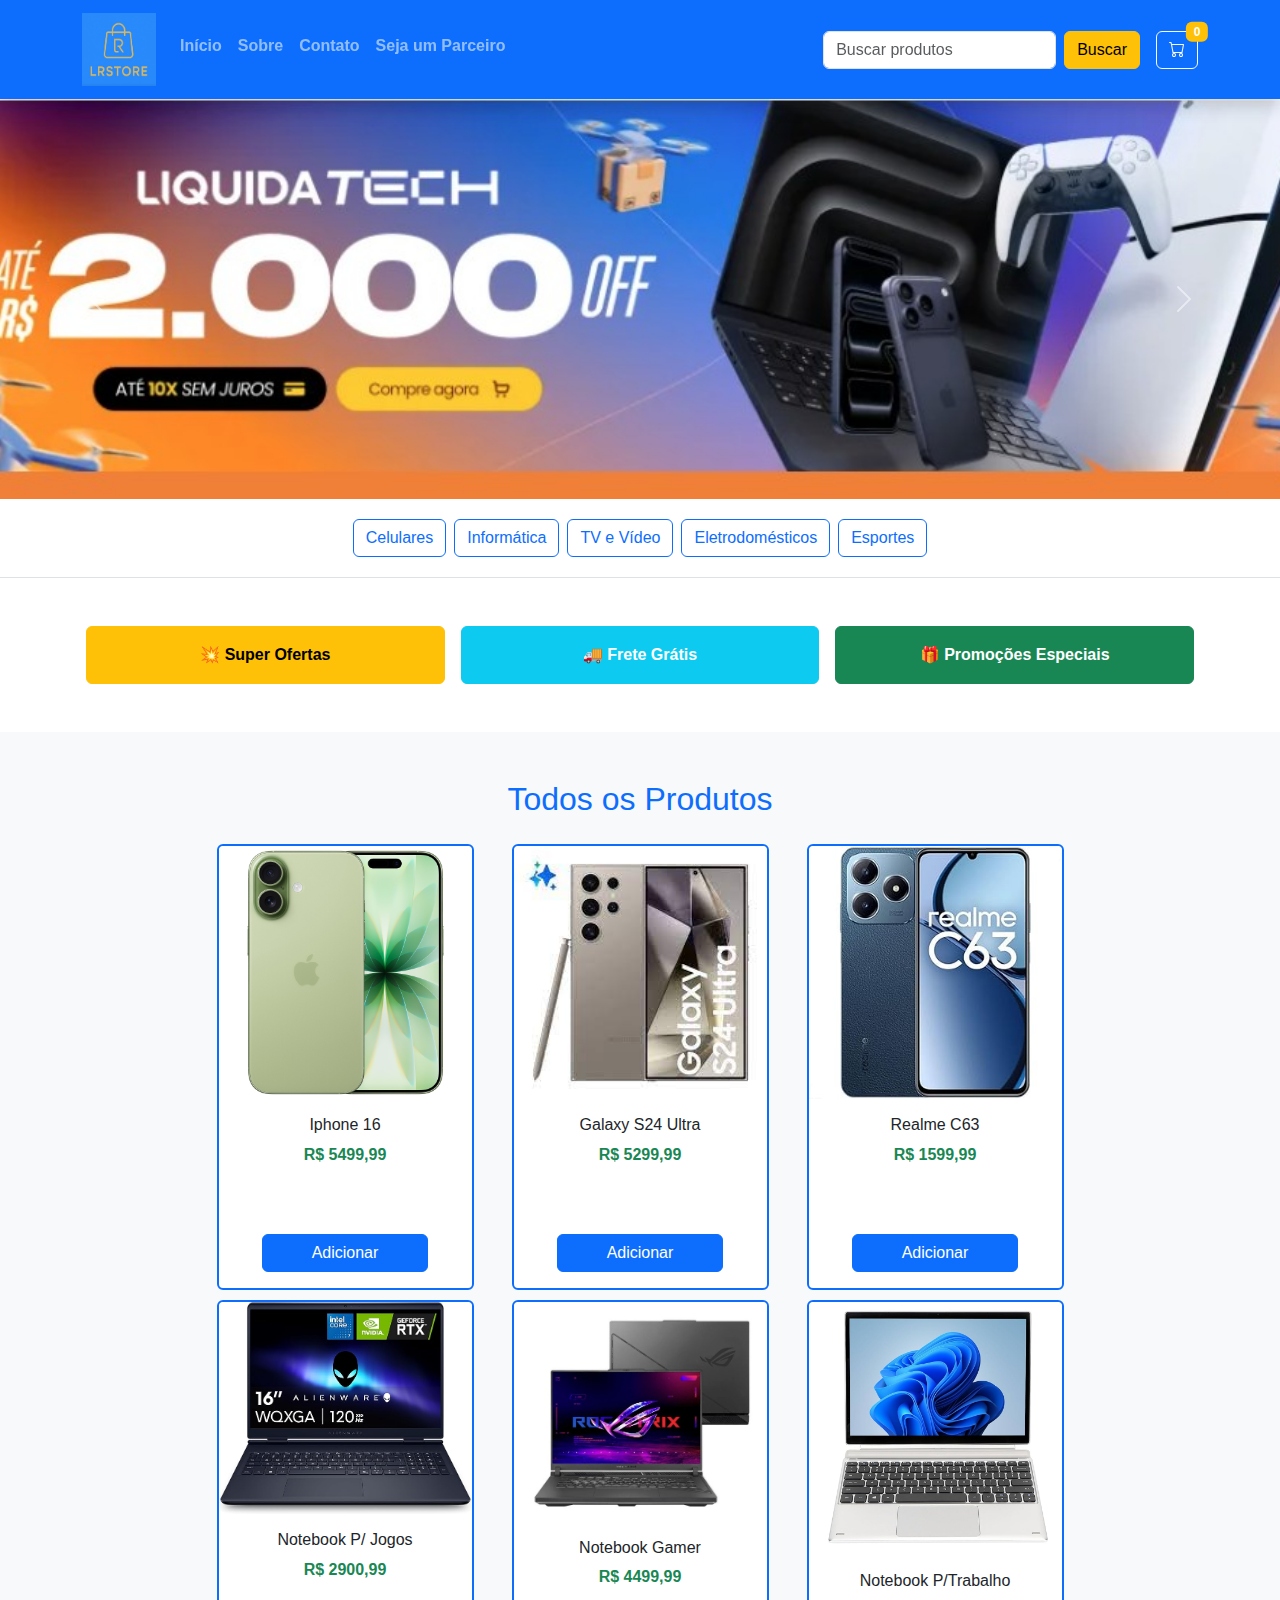
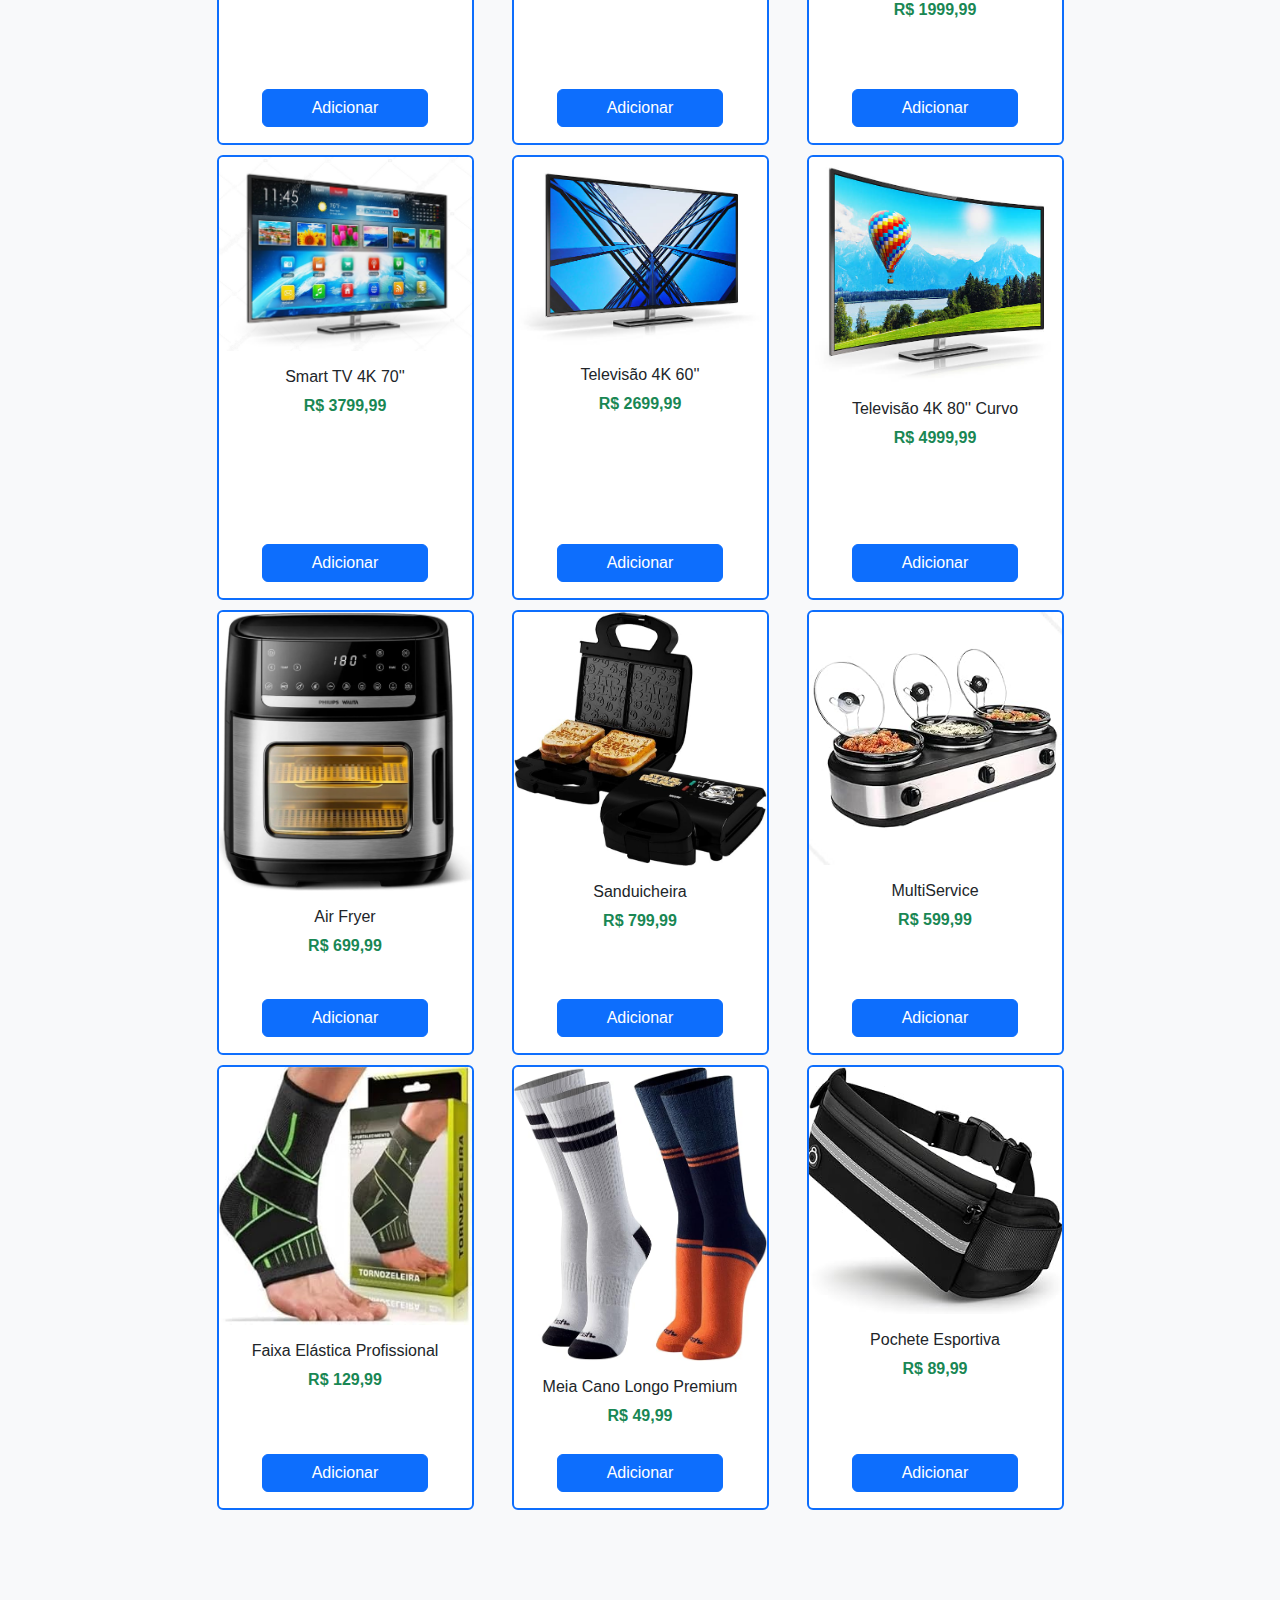
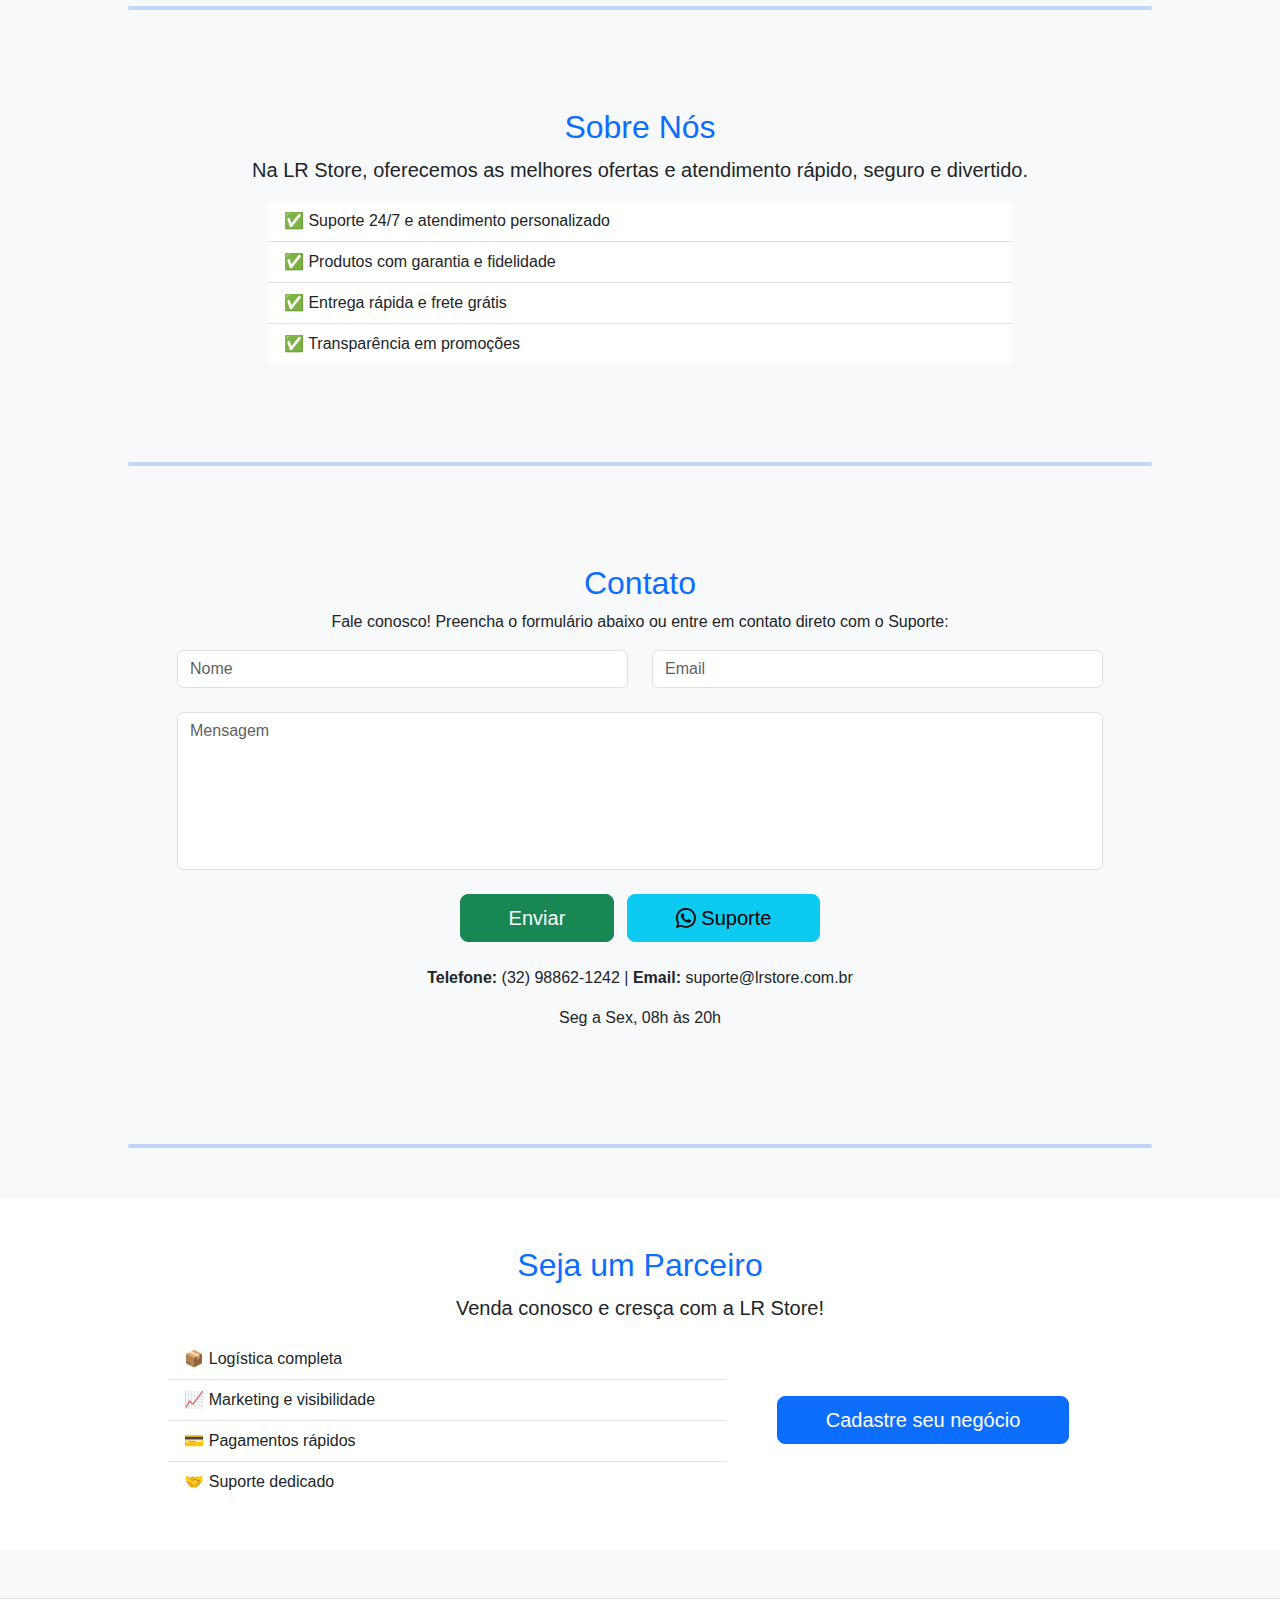
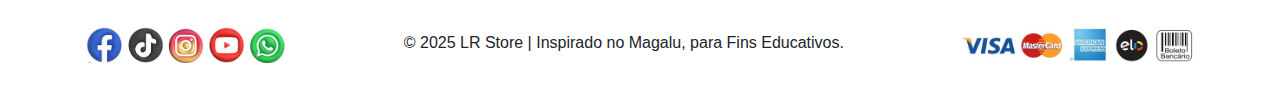
<file: index.html>
<!DOCTYPE html>
<html lang="pt-BR">
<head>
<meta charset="UTF-8">
<meta name="viewport" content="width=device-width, initial-scale=1.0">
<title>Luan e Rodrigo | LR Store</title>
<link href="https://cdn.jsdelivr.net/npm/bootstrap@5.3.8/dist/css/bootstrap.min.css" rel="stylesheet">
<link href="https://cdn.jsdelivr.net/npm/bootstrap-icons@1.10.5/font/bootstrap-icons.css" rel="stylesheet">
<style>
body { font-family: 'Segoe UI', sans-serif; background-color: #f8f9fa; }
textarea { resize: none; }
.navbar-brand img { height: 73px; width: 74px; }
.carousel-item img { height: 400px; object-fit: cover; width: 100%; }
.card-img-top { width: 100%; height: 300px; object-fit: cover; margin: 0 auto; display: block; }
.card:hover { transform: translateY(-5px); transition: .3s; }
.btn-category { transition: .3s; }
.btn-category:hover { transform: scale(1.05); }
footer a:hover { text-decoration: underline; }
.card { margin: 2px; width: 300px; }
.row.g-custom { gap: 10px; }
hr.divisor { border: 2px solid #0d6efd; width: 80%; margin: 50px auto; border-radius: 2px; }
.card-body { display: flex; flex-direction: column; justify-content: space-between; height: 100%; }
.btn-card { margin-top: auto; align-self: center; }
.card-body h6, .card-body p { text-align: center; }
#carrinhoDropdown { width: 350px; max-height: 400px; overflow-y: auto; }

@media (max-width: 768px) {
  .card { width: 100%; margin-bottom: 15px; }
  .carousel-item img { height: 250px; }
  .btn-category { width: 100%; margin-bottom: 10px; }
  .row.g-custom { gap: 5px; }
  #carrinhoDropdown { width: 90vw; max-height: 300px; }
  .navbar-brand img { height: 50px; width: 50px; }
}
@media (max-width: 576px) {
  .carousel-item img { height: 200px; }
  #tituloLista { font-size: 1.2rem; }
  .card-body h6 { font-size: 0.9rem; }
  .card-body p { font-size: 0.85rem; }
  .btn-card { width: 90%; }
  #formContato input, #formContato textarea { font-size: 0.9rem; }
  .btn-category { font-size: 0.85rem; }
}
</style>
</head>
<body>

<!-- NAVBAR -->
<nav class="navbar navbar-expand-lg navbar-dark bg-primary sticky-top shadow">
<div class="container">
<a class="navbar-brand" href="#" onclick="mostrarProdutos('todos')">
<img src="img/logo.jpeg">
</a>
<button class="navbar-toggler" data-bs-toggle="collapse" data-bs-target="#menuTopo"><span class="navbar-toggler-icon"></span></button>
<div class="collapse navbar-collapse" id="menuTopo">
<ul class="navbar-nav me-auto mb-2">
<li class="nav-item"><a class="nav-link fw-bold" href="#" onclick="mostrarProdutos('todos')">Início</a></li>
<li class="nav-item"><a class="nav-link fw-bold" href="#sobre">Sobre</a></li>
<li class="nav-item"><a class="nav-link fw-bold" href="#contato">Contato</a></li>
<li class="nav-item"><a class="nav-link fw-bold" href="#parceiros">Seja um Parceiro</a></li>
</ul>
<form class="d-flex ms-auto" id="formBusca">
<input id="campoBusca" class="form-control me-2" type="search" placeholder="Buscar produtos">
<button class="btn btn-warning">Buscar</button>
</form>
<div class="dropdown ms-3">
<button class="btn btn-outline-light position-relative" data-bs-toggle="dropdown">
<i class="bi bi-cart"></i>
<span class="position-absolute top-0 start-100 translate-middle badge bg-warning" id="cartCount">0</span>
</button>
<div class="dropdown-menu dropdown-menu-end p-3" id="carrinhoDropdown"></div>
</div>
</div>
</div>
</nav>

<!-- CARROSSEL -->
<div id="carouselBanners" class="carousel slide" data-bs-ride="carousel" data-bs-interval="3000">
<div class="carousel-inner">
<div class="carousel-item active"><img src="img/bn1.jpg" class="d-block w-100"></div>
<div class="carousel-item"><img src="img/bn2.jpg" class="d-block w-100"></div>
<div class="carousel-item"><img src="img/bn3.jpg" class="d-block w-100"></div>
</div>
<button class="carousel-control-prev" data-bs-target="#carouselBanners" data-bs-slide="prev"><span class="carousel-control-prev-icon"></span></button>
<button class="carousel-control-next" data-bs-target="#carouselBanners" data-bs-slide="next"><span class="carousel-control-next-icon"></span></button>
</div>

<!-- CATEGORIAS -->
<div class="bg-white border-bottom shadow-sm">
<div class="container">
<ul class="nav justify-content-center flex-wrap py-3">
<li class="nav-item"><a class="btn btn-outline-primary btn-category m-1" href="#" onclick="mostrarProdutos('celulares')">Celulares</a></li>
<li class="nav-item"><a class="btn btn-outline-primary btn-category m-1" href="#" onclick="mostrarProdutos('informatica')">Informática</a></li>
<li class="nav-item"><a class="btn btn-outline-primary btn-category m-1" href="#" onclick="mostrarProdutos('tv')">TV e Vídeo</a></li>
<li class="nav-item"><a class="btn btn-outline-primary btn-category m-1" href="#" onclick="mostrarProdutos('eletro')">Eletrodomésticos</a></li>
<li class="nav-item"><a class="btn btn-outline-primary btn-category m-1" href="#" onclick="mostrarProdutos('esportes')">Esportes</a></li>
</ul>
</div>
</div>

<!-- ABAS DESTAQUE -->
<section class="py-5 bg-white text-center">
<div class="container row g-3 mx-auto">
<div class="col-md-4"><button class="btn btn-warning w-100 py-3 fw-bold" onclick="mostrarProdutos('ofertas')">💥 Super Ofertas</button></div>
<div class="col-md-4"><button class="btn btn-info w-100 py-3 fw-bold text-white" onclick="mostrarProdutos('frete')">🚚 Frete Grátis</button></div>
<div class="col-md-4"><button class="btn btn-success w-100 py-3 fw-bold" onclick="mostrarProdutos('promocoes')">🎁 Promoções Especiais</button></div>
</div>
</section>

<!-- PRODUTOS -->
<section class="py-5">
<div class="container">
<h2 class="text-center text-primary mb-4" id="tituloLista">Todos os Produtos</h2>
<div class="row g-custom justify-content-center" id="listaProdutos"></div>
</div>
</section>

<hr class="divisor">

<!-- SOBRE -->
<section id="sobre" class="bg-light py-5 text-center">
<div class="container">
<h2 class="text-primary">Sobre Nós</h2>
<p class="lead">Na LR Store, oferecemos as melhores ofertas e atendimento rápido, seguro e divertido.</p>
<ul class="list-group list-group-flush col-md-8 mx-auto text-start">
<li class="list-group-item">✅ Suporte 24/7 e atendimento personalizado</li>
<li class="list-group-item">✅ Produtos com garantia e fidelidade</li>
<li class="list-group-item">✅ Entrega rápida e frete grátis</li>
<li class="list-group-item">✅ Transparência em promoções</li>
</ul>
</div>
</section>

<hr class="divisor">

<!-- CONTATO -->
<section id="contato" class="bg-light py-5 text-center">
<div class="container">
<h2 class="text-primary">Contato</h2>
<p>Fale conosco! Preencha o formulário abaixo ou entre em contato direto com o Suporte:</p>
<form class="row g-4 justify-content-center" id="formContato">
<div class="col-md-5"><input type="text" class="form-control" placeholder="Nome" required></div>
<div class="col-md-5"><input type="email" class="form-control" placeholder="Email" required></div>
<div class="col-10"><textarea class="form-control" rows="6" placeholder="Mensagem" required></textarea></div>
<div class="col-10">
<button type="submit" class="btn btn-success btn-lg px-5">Enviar</button>
<a href="https://wa.me/5532988621242" target="_blank" class="btn btn-info btn-lg px-5 ms-2"><i class="bi bi-whatsapp"></i> Suporte</a>
</div>
</form>
<div class="mt-4">
<p><strong>Telefone:</strong> (32) 98862-1242 | <strong>Email:</strong> suporte@lrstore.com.br</p>
<p>Seg a Sex, 08h às 20h</p>
</div>
</div>
</section>

<hr class="divisor">

<!-- PARCEIROS -->
<section id="parceiros" class="bg-white py-5 text-center">
<div class="container">
<h2 class="text-primary">Seja um Parceiro</h2>
<p class="lead">Venda conosco e cresça com a LR Store!</p>
<div class="row justify-content-center g-3">
<ul class="list-group list-group-flush col-md-6 text-start">
<li class="list-group-item">📦 Logística completa</li>
<li class="list-group-item">📈 Marketing e visibilidade</li>
<li class="list-group-item">💳 Pagamentos rápidos</li>
<li class="list-group-item">🤝 Suporte dedicado</li>
</ul>
<div class="col-md-4 d-flex align-items-center justify-content-center">
<button class="btn btn-primary btn-lg px-5">Cadastre seu negócio</button>
</div>
</div>
</div>
</section>

<!-- RODAPÉ -->
<footer class="bg-white text-dark py-4 mt-5 border-top">
<div class="container d-flex justify-content-between align-items-center">
<img src="img/rs.jpg" height="40">
<p class="mb-0 flex-fill text-center">© 2025 LR Store | Inspirado no Magalu, para Fins Educativos.</p>
<img src="img/fr.jpg" height="40">
</div>
</footer>

<script src="https://cdn.jsdelivr.net/npm/bootstrap@5.3.8/dist/js/bootstrap.bundle.min.js"></script>
<script>
const produtos = [
  {nome:"Iphone 16", preco:5499.99, tipo:"ofertas", categoria:"celulares", img:"ip2.jpg"},
  {nome:"Galaxy S24 Ultra", preco:5299.99, tipo:"ofertas", categoria:"celulares", img:"o.jpg"},
  {nome:"Realme C63", preco:1599.99, tipo:"frete", categoria:"celulares", img:"cel4.jpg"},
  {nome:"Notebook P/ Jogos", preco:2900.99, tipo:"promocoes", categoria:"informatica", img:"note.jpg"},
  {nome:"Notebook Gamer", preco:4499.99, tipo:"promocoes", categoria:"informatica", img:"note2.jpg"},
  {nome:"Notebook P/Trabalho", preco:1999.99, tipo:"promocoes", categoria:"informatica", img:"note3.jpg"},
  {nome:"Smart TV 4K 70''", preco:3799.99, tipo:"ofertas", categoria:"tv", img:"tv2.jpg"},
  {nome:"Televisão 4K 60''", preco:2699.99, tipo:"ofertas", categoria:"tv", img:"tv3.jpg"},
  {nome:"Televisão 4K 80'' Curvo", preco:4999.99, tipo:"ofertas", categoria:"tv", img:"tv.jpg"},
  {nome:"Air Fryer", preco:699.99, tipo:"promocoes", categoria:"eletro", img:"airfryer.jpg"},
  {nome:"Sanduicheira", preco:799.99, tipo:"promocoes", categoria:"eletro", img:"mst.jpg"},
  {nome:"MultiService", preco:599.99, tipo:"ofertas", categoria:"eletro", img:"maq2.jpg"},
  {nome:"Faixa Elástica Profissional", preco:129.99, tipo:"frete", categoria:"esportes", img:"1.jpg"}, 
  {nome:"Meia Cano Longo Premium", preco:49.99, tipo:"frete", categoria:"esportes", img:"4.jpg"},  
  {nome:"Pochete Esportiva", preco:89.99, tipo:"frete", categoria:"esportes", img:"6.jpg"},
];

const nomesCategorias = { celulares:"Celulares", informatica:"Informática", tv:"TV e Vídeo", eletro:"Eletrodomésticos", esportes:"Esportes" };
   let carrinho = [];

function mostrarProdutos(filtro){
   const lista = document.getElementById("listaProdutos");
   const titulo = document.getElementById("tituloLista");
   let filtrados = produtos;

  if(filtro !== "todos"){
    const tipos = {ofertas:"💥 Super Ofertas", frete:"🚚 Frete Grátis", promocoes:"🎁 Promoções Especiais"};
    if(tipos[filtro]){ filtrados = produtos.filter(p=>p.tipo===filtro); titulo.textContent = tipos[filtro]; }
    else { filtrados = produtos.filter(p=>p.categoria===filtro); titulo.textContent = nomesCategorias[filtro]; }
  } else titulo.textContent = "Todos os Produtos";

  lista.innerHTML = filtrados.length ? filtrados.map((p,i)=>`
    <div class="col-md-3 col-6 d-flex align-items-stretch">
    <div class="card h-100 text-center border-2 border-primary">
    <img src="img/${p.img}" class="card-img-top">
    <div class="card-body">
    <h6>${p.nome}</h6>
    <p class="text-success fw-bold">R$ ${p.preco.toFixed(2).replace('.',',')}</p>
    <button class="btn btn-primary btn-card w-75" onclick="adicionarCarrinho(${i})">Adicionar</button>
    </div>
    </div>
    </div>
  `).join('') : "<p class='text-center text-muted'>Nenhum produto encontrado.</p>";
}

function adicionarCarrinho(index){
  const item = produtos[index];
  carrinho.push(item);
  atualizarCarrinho();
}

function atualizarCarrinho(){
   const dropdown = document.getElementById("carrinhoDropdown");
   const total = carrinho.reduce((s,p)=>s+p.preco,0);
  document.getElementById("cartCount").textContent = carrinho.length;

  if(carrinho.length===0){
    dropdown.innerHTML = "<p class='text-center text-muted'>Carrinho vazio</p>";
    return;
  }

  dropdown.innerHTML = `
    <div class="mb-2" style="max-height:200px;overflow:auto;">
    ${carrinho.map((p,i)=>`
    <div class="d-flex justify-content-between align-items-center border-bottom py-1">
    <small>${p.nome}</small>
    <small>R$ ${p.preco.toFixed(2).replace('.',',')}</small>
    <button class="btn btn-sm btn-danger" onclick="removerCarrinho(${i})">&times;</button>
    </div>
    `).join('')}
    </div>
    <p class="fw-bold text-center">Total: R$ ${total.toFixed(2).replace('.',',')}</p>
    <button class="btn btn-success w-100" onclick="abrirCheckout()">Finalizar Compra</button>`;
}

function removerCarrinho(i){
  carrinho.splice(i,1);
  atualizarCarrinho();
}

function abrirCheckout(){
  if(carrinho.length === 0){
  alert("Seu carrinho está vazio!");
  return;
  }
  localStorage.setItem('carrinhoLRStore', JSON.stringify(carrinho));
  window.location.href = 'checkout.html';
}

mostrarProdutos('todos');
</script>
</body>
</html>
</file>
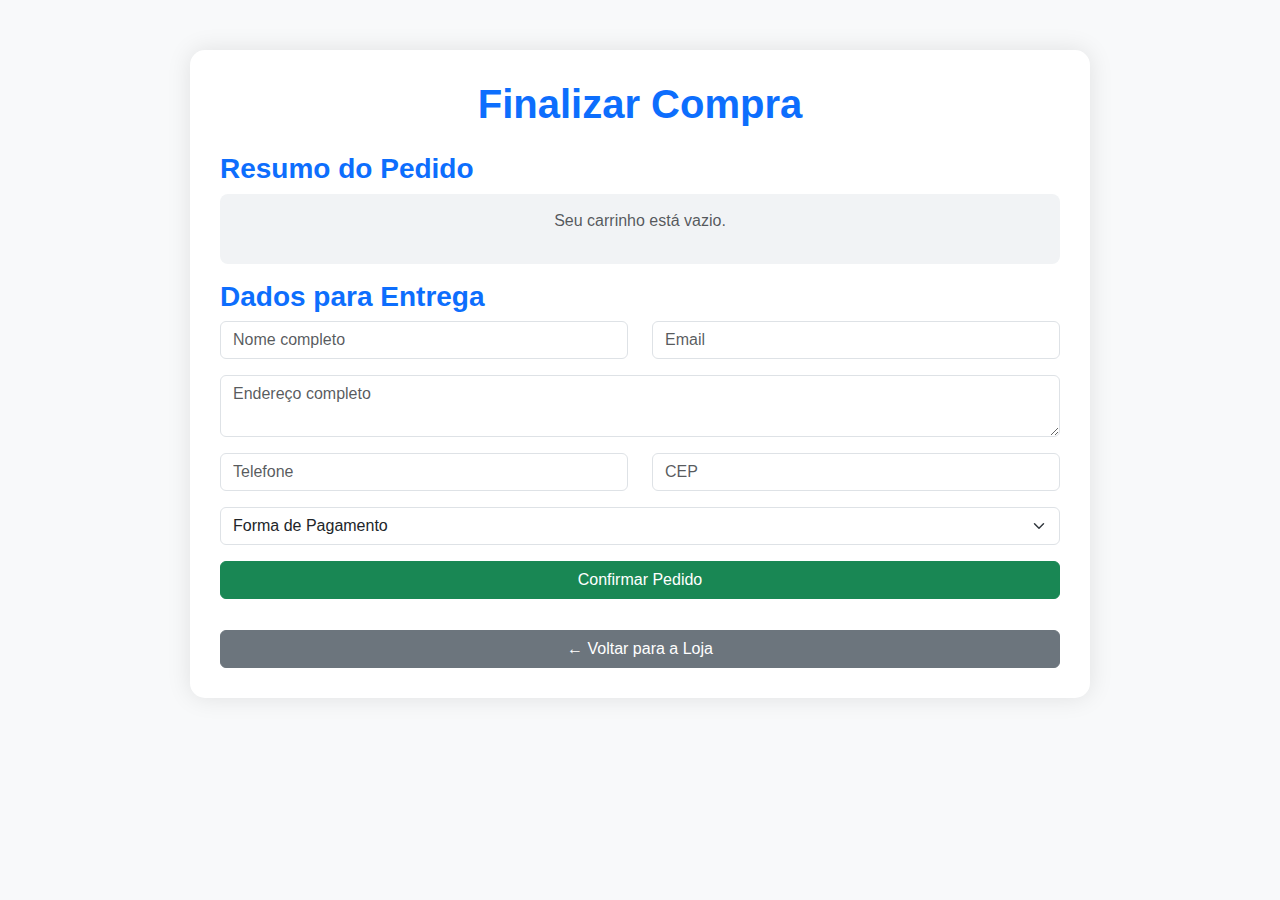
<file: checkout.html>
<!DOCTYPE html>
<html lang="pt-BR">
<head>
<meta charset="UTF-8">
<meta name="viewport" content="width=device-width, initial-scale=1.0">
<title>Finalizar Compra - LR Store</title>
<link href="https://cdn.jsdelivr.net/npm/bootstrap@5.3.8/dist/css/bootstrap.min.css" rel="stylesheet">
<style>
body { background-color: #f8f9fa; font-family: 'Segoe UI', sans-serif; }
.checkout-container {
max-width: 900px; margin: 50px auto; background: #fff;
padding: 30px; border-radius: 15px; box-shadow: 0 0 25px rgba(0,0,0,0.1);
}
h1,h3 { color: #0d6efd; font-weight: bold; }
#resumoPedido { max-height: 300px; overflow-y: auto; background: #f1f3f5; border-radius: 8px; padding: 15px; }
#resumoPedido div { display: flex; justify-content: space-between; padding: 8px 0; border-bottom: 1px solid #dee2e6; }
#resumoPedido div:last-child { border-bottom: none; }
#totalPedido { font-size: 1.2rem; font-weight: bold; text-align: right; margin-top: 10px; }
.btn-voltar { margin-top: 15px; }
label { font-weight: 500; }
</style>
</head>
<body>

<div class="checkout-container">
<h1 class="mb-4 text-center">Finalizar Compra</h1>

<h3>Resumo do Pedido</h3>
<div id="resumoPedido" class="mb-3"></div>
<p id="totalPedido"></p>

<h3>Dados para Entrega</h3>
<form id="formCheckout">
<div class="row mb-3">
<div class="col-md-6"><input type="text" class="form-control" id="nome" placeholder="Nome completo" required></div>
<div class="col-md-6"><input type="email" class="form-control" id="email" placeholder="Email" required></div>
</div>
<div class="mb-3"><textarea class="form-control" id="endereco" rows="2" placeholder="Endereço completo" required></textarea></div>
<div class="row mb-3">
<div class="col-md-6"><input type="tel" class="form-control" id="telefone" placeholder="Telefone" required></div>
<div class="col-md-6"><input type="text" class="form-control" id="cep" placeholder="CEP" required></div>
</div>
<div class="mb-3">
<select class="form-select" id="pagamento" required>
<option value="" selected disabled>Forma de Pagamento</option>
<option value="cartao">Cartão de Crédito</option>
<option value="pix">Pix</option>
<option value="boleto">Boleto</option>
</select>
</div>

<button type="submit" class="btn btn-success w-100 mb-3">Confirmar Pedido</button>
<button type="button" class="btn btn-secondary w-100 btn-voltar" onclick="voltarLoja()">← Voltar para a Loja</button>
</form>

<div id="mensagemSucesso" class="alert alert-success mt-3 d-none text-center">
<h5>✅ Pedido realizado com sucesso!</h5>
<p>Você receberá um e-mail com os detalhes do pedido em breve.</p>
</div>
</div>

<script src="https://cdn.jsdelivr.net/npm/bootstrap@5.3.8/dist/js/bootstrap.bundle.min.js"></script>
<script>
const carrinho = JSON.parse(localStorage.getItem('carrinhoLRStore')) || [];
const resumoPedido = document.getElementById('resumoPedido');
const totalPedido = document.getElementById('totalPedido');
const mensagemSucesso = document.getElementById('mensagemSucesso');
const formCheckout = document.getElementById('formCheckout');

function mostrarResumo() {
  if (carrinho.length === 0) {
    resumoPedido.innerHTML = '<p class="text-center text-muted">Seu carrinho está vazio.</p>';
    totalPedido.textContent = '';
    return;
  }
  let total = 0;
  resumoPedido.innerHTML = carrinho.map(item => {
    total += item.preco;
    return `<div><span>${item.nome}</span><span>R$ ${item.preco.toFixed(2).replace('.',',')}</span></div>`;
  }).join('');
  totalPedido.textContent = `Total: R$ ${total.toFixed(2).replace('.',',')}`;
}

mostrarResumo();

formCheckout.addEventListener('submit', function(event) {
  event.preventDefault();

  const nome = document.getElementById('nome').value.trim();
  const email = document.getElementById('email').value.trim();
  const telefone = document.getElementById('telefone').value.trim();
  const endereco = document.getElementById('endereco').value.trim();
  const cep = document.getElementById('cep').value.trim();
  const pagamento = document.getElementById('pagamento').value;

  if(carrinho.length === 0){
    alert("Seu carrinho está vazio!");
    return;
  }
  // Formatar mensagem para WhatsApp
  let msg = `Olá, quero finalizar meu pedido:%0A`;
  carrinho.forEach(p=>{
    msg += `- ${p.nome}: R$ ${p.preco.toFixed(2).replace('.',',')}%0A`;
  });
  const total = carrinho.reduce((a,b)=>a+b.preco,0);
  msg += `%0ATotal: R$ ${total.toFixed(2).replace('.',',')}%0A`;
  msg += `Nome: ${nome}%0AEmail: ${email}%0ATelefone: ${telefone}%0ACEP: ${cep}%0AEndereço: ${endereco}%0AForma de Pagamento: ${pagamento}`;

  // Abrir WhatsApp com número profissional
  window.open(`https://wa.me/5532988621242?text=${msg}`, '_blank');

  // Limpar carrinho e mostrar mensagem
  localStorage.removeItem('carrinhoLRStore');
  formCheckout.reset();
  resumoPedido.innerHTML = '';
  totalPedido.textContent = '';
  mensagemSucesso.classList.remove('d-none');
});

function voltarLoja() {
  window.location.href = 'index.html';
}
</script>
</body>
</html>
</file>
